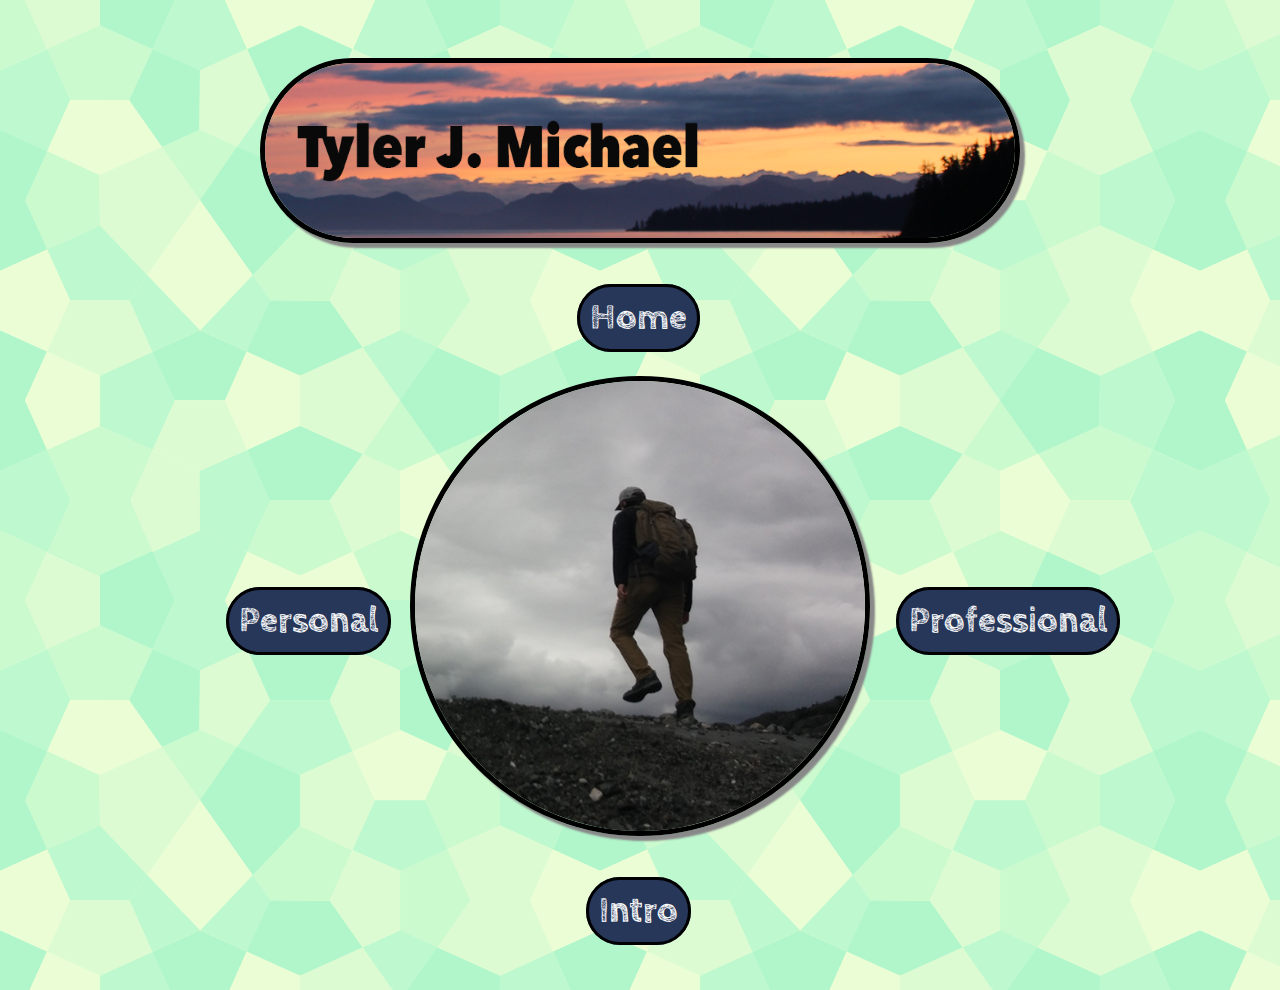
<file: index.html>
<!doctype html>
<html>
<head>
<meta charset="UTF-8">
<title>TylerMichael(.com)s</title>
<link href="349final.css" rel="stylesheet" type="text/css">
<link rel="shortcut icon" href="MahFace2.png"/>
<link href='https://fonts.googleapis.com/css?family=Cabin+Sketch:700' rel='stylesheet' type='text/css'>

</head>

<div id = "imagezoom">
<a href = "index.html"><img src="newbanner.png" width="750" height="175" alt=""/></a>
</div>



<link href='https://fonts.googleapis.com/css?family=Carrois+Gothic+SC' rel='stylesheet' type='text/css'>

<div id = "Intro">
<a style="display:block" href="index.html">
  <div class="Intro">Home</div>
</a>
</div>

<div id = "Personal">
<a style="display:block" href="index.html">
  <div class="Intro">Personal</div>
</a>
</div>

<div id = "Professional">
<a style="display:block" href="PRO.html">
  <div class="Intro">Professional</div>
</a>
</div>

<div id="climb">
<img src="climb.jpg" width="450" height="450" alt=""/>
</div>

<div id = "Intro">
<a style="display:block" href="index.html">
  <div class="Intro">Intro</div>
</a>
</div>

<body>
<link href='https://fonts.googleapis.com/css?family=Karla' rel='stylesheet' type='text/css'>

</div>

</body>
</html>
</file>
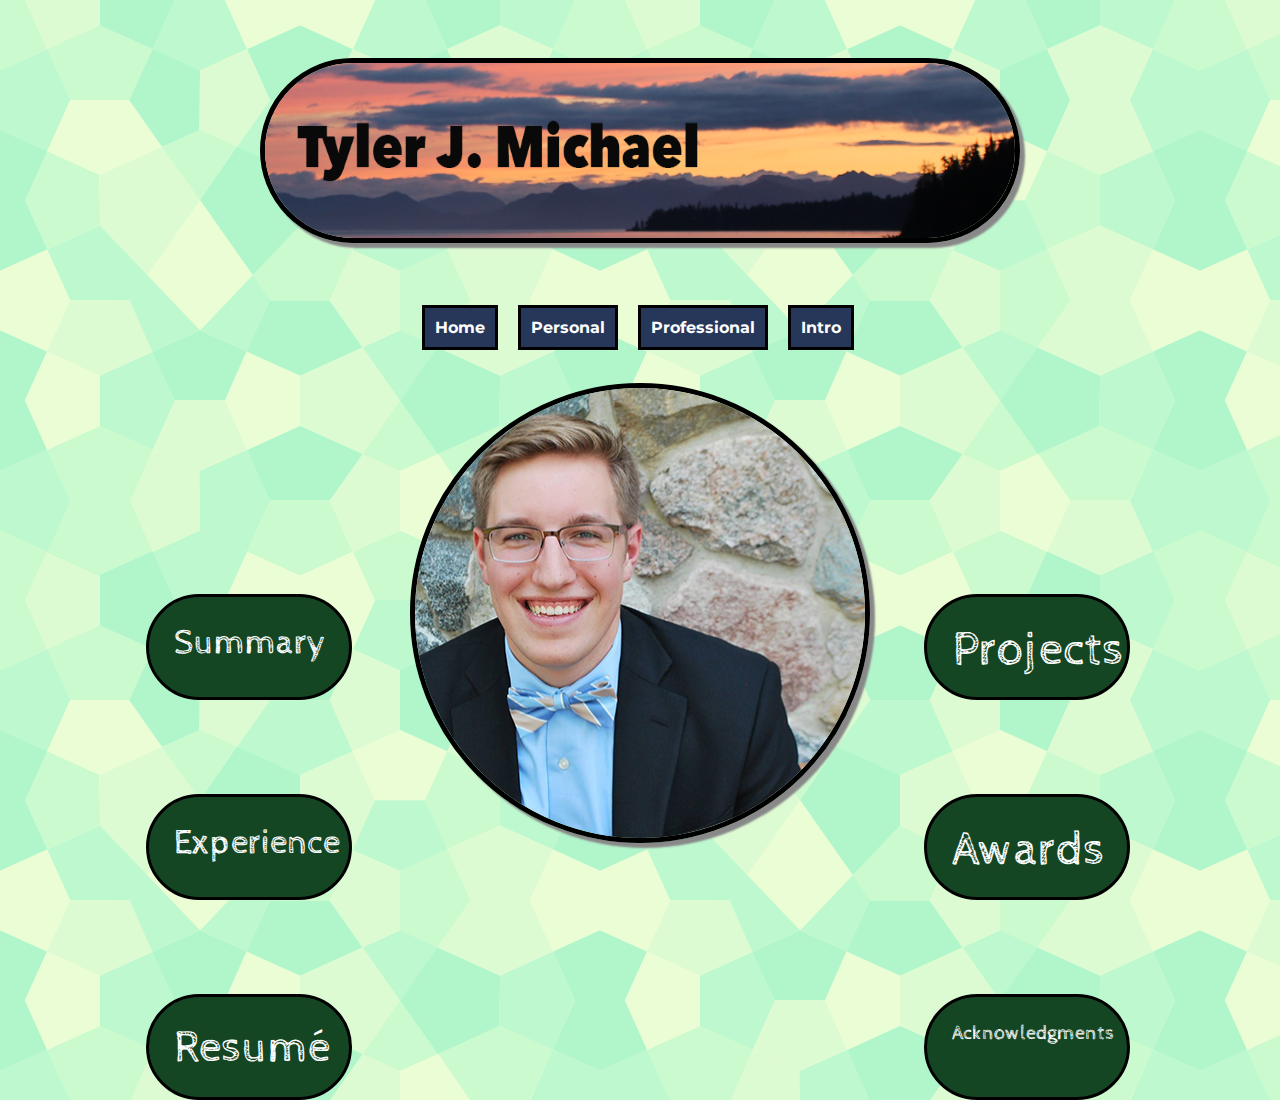
<file: PRO.html>
<!doctype html>
<html>
<head>
<meta charset="UTF-8">
<title>TylerMichael(.com)</title>
<link href="349final.css" rel="stylesheet" type="text/css">
<link rel="shortcut icon" href="MahFace2.png"/>
<link href='https://fonts.googleapis.com/css?family=Cabin+Sketch:700' rel='stylesheet' type='text/css'>

</head>


<div id = "imagezoom">
<a href = "index.html"><img src="newbanner.png" width="750" height="175" alt=""/></a>
</div>

<ul id="nav">
	<link href='https://fonts.googleapis.com/css?family=Montserrat:700' rel='stylesheet' type='text/css'>
	<li><a href = "index.html">Home</a></li>
	<li><a href = "index.html">Personal</a></li>
    <li><a href = "PRO.html">Professional</a></li>
    <li><a href = "index.html">Intro</a></li>
</ul>

<link href='https://fonts.googleapis.com/css?family=Carrois+Gothic+SC' rel='stylesheet' type='text/css'>

<div id="climb">
<img src="dapper.jpg" width="450" height="450" alt=""/>
</div>

<div id="node1">
Projects
</div>
<div id="node2">
Awards
</div>
<div id="node3">
Acknowledgments
</div>
<div id="node4">
Resumé
</div>
<div id="node5">
Experience
</div>
<div id="node6">
Summary
</div>
<body>
<link href='https://fonts.googleapis.com/css?family=Karla' rel='stylesheet' type='text/css'>


</body>
</html>
</file>
<file: 349final.css>
@charset "UTF-8";


html {
	/*background-image:url(BrownRope.jpg);*/

}

#nav{
	font-family: 'Montserrat', sans-serif;
	list-style: none;
	color: #ffffff;
	padding: 5px;
	
	text-align:center;
	margin-left: auto;
	margin-right:auto;
}

#nav li{
	display:inline;	
	padding: 10px;
	
}

#nav a{	
	border-style: solid;
	border-color:#000;
	background-color:#273759;
	color: #ffffff;
	padding: 10px;
	margin-left: -4px;
}
#nav a:visited{
	color:#2BB0AD;
}
#nav a:hover{
	color: #47C175;	
	background-color: #6360D7;
}


#imagezoom:hover{
	transform: scale(1.05,1.05);
}

#climb{
	margin-top: 12px;
	padding-top: 25px;
	border: #3A2B2B;
	border-width:thick;
}


#Home a{	
	border-style: solid;
	border-color:#000;
	background-color:#273759;
	color: #ffffff;
	padding: 10px;
	margin-left: -4px;
}


body {
	margin-top: 1.5em auto; /* this + a defined width, centers the body content */
	/*border-color: #054A29;
	border-style: double;
	border-width: 10px;*/
	padding-right: 50px;
	padding-left: 50px;
	padding-top: 50px;
	padding-bottom:50px;
	background-image:url(congruent_pentagon.png);
	color: #000000;
	text-align: center;
}

h1 {
	font-family: 'Carrois Gothic SC', sans-serif;
	text-align: center;
	color: #5B916F;
	background-color: #151749;
	border-color: #6360D7;
	border-style: solid;
	width: 625px;
	margin-right: auto;
	margin-left: auto;
}

h2 {
	font-family: 'Karla', sans-serif;
	text-align: center;
	padding: 7px;
	color: #5B916F;
	background-color: #151749;
	border-color: #6360D7;
	border-style: solid;
}

h3 {
	font-family: 'Karla', sans-serif;
	text-align: center;
	padding: 7px;
	color: #151749;
	background-color: #5B916F;
	border-color: #6360D7;
	border-style: solid;
}

/* IMPORTANT: this will put a border around ALL images - so the banner AND the image of you. You may want to remove the border or change it! */
img {
	border-color: #000000;
	border-style: solid;
	border-width: 5px;
	border-radius: 1000px;
	box-shadow: 5px 5px 2px #888;
	margin-bottom: 50px;
}
.Home{
	display: inline;
	border-style: solid;
	border-color: #000;
	padding: 10px;
	margin-left: -4px;
	font-family: 'Cabin Sketch', cursive;
	font-size: 36px;
	border-radius: 50px;
}

.Intro{
	display: inline;
	border-style: solid;
	border-color: #000;
	background-color: #273759;
	color: #ffffff;
	padding: 10px;
	margin-left: -4px;
	font-family: 'Cabin Sketch', cursive;
	font-size: 36px;
	border-radius: 50px;
}

#Personal{
	position: absolute;
	left: 230px;
	top: 600px;
}

#Professional{
	position: absolute;
	right: 160px;
	top: 600px;
}

/* The code below here alters your links */
a {
  font-weight: bold;
}

a:link{
	text-decoration:none;
	color: #6360D7;
}

a:visited{
	color: #5B916F;
}

a:hover {
	text-decoration: none;
	color: #006;
}
ul{
	font-family: 'Cantarell', sans-serif;
	list-style-image:url("fish2black3.png");
	text-align: left;
}
ol{
	font-family: 'Cantarell', sans-serif;
	text-align: left;
}

#node1{
	
	background-color: #154623;
	color: #ffffff;
	display: inline;
	border-style: solid;
	border-color: #000;
	padding: 25px;
	margin-left: -4px;
	font-family: 'Cabin Sketch', cursive;
	font-size: 48px;
	border-radius: 10000px;
	position: absolute;
	right: 150px;
	bottom: 200px;
	width: 150px;
	height: 50px;
}

#node2{
	
	background-color: #154623;
	color: #ffffff;
	display: inline;
	border-style: solid;
	border-color: #000;
	padding: 25px;
	margin-left: -4px;
	font-family: 'Cabin Sketch', cursive;
	font-size: 48px;
	border-radius: 10000px;
	position: absolute;
	right: 150px;
	bottom: 0px;
	width: 150px;
	height: 50px;
	
	
}

#node3{
	
	background-color: #154623;
	color: #ffffff;
	display: inline;
	border-style: solid;
	border-color: #000;
	padding: 25px;
	margin-left: -4px;
	font-family: 'Cabin Sketch', cursive;
	font-size: 20px;
	border-radius: 10000px;
	position: absolute;
	right: 150px;
	bottom: -200px;
	width: 150px;
	height: 50px;
	text-height:max-size;
	
}

#node4{
	
	background-color: #154623;
	color: #ffffff;
	display: inline;
	border-style: solid;
	border-color: #000;
	padding: 25px;
	margin-left: -4px;
	font-family: 'Cabin Sketch', cursive;
	font-size: 45px;
	border-radius: 10000px;
	position: absolute;
	left: 150px;
	bottom: -200px;
	width: 150px;
	height: 50px;
	text-height:max-size;
	
}

#node5{
	
	background-color: #154623;
	color: #ffffff;
	display: inline;
	border-style: solid;
	border-color: #000;
	padding: 25px;
	margin-left: -4px;
	font-family: 'Cabin Sketch', cursive;
	font-size: 35px;
	border-radius: 10000px;
	position: absolute;
	left: 150px;
	bottom: 0px;
	width: 150px;
	height: 50px;
	text-height:max-size;
	
}
#node6{
	
	background-color: #154623;
	color: #ffffff;
	display: inline;
	border-style: solid;
	border-color: #000;
	padding: 25px;
	margin-left: -4px;
	font-family: 'Cabin Sketch', cursive;
	font-size: 35px;
	border-radius: 10000px;
	position: absolute;
	left: 150px;
	bottom: 200px;
	width: 150px;
	height: 50px;
	text-height:max-size;
	
}
#somekindofway{
background:#054A29;
margin-top: 20px;
color: #fff;
padding: 5px;
text-align: left;
position: absolute;
z-index: 100; 
bottom: 0; 
left: 0;
width: 100%;
}
#wrapper {
	min-height:100%;
	position:relative;
}
#header {
	background:#ededed;
	padding:10px;
}
#content {
	padding-bottom:175px; /* Height of the footer element */
}
#footer {
	background:#ffab62;
	width:100%;
	height:100px;
	position:absolute;
	bottom:0;
	left:0;
	margin-top: 50px;
}
</file>
